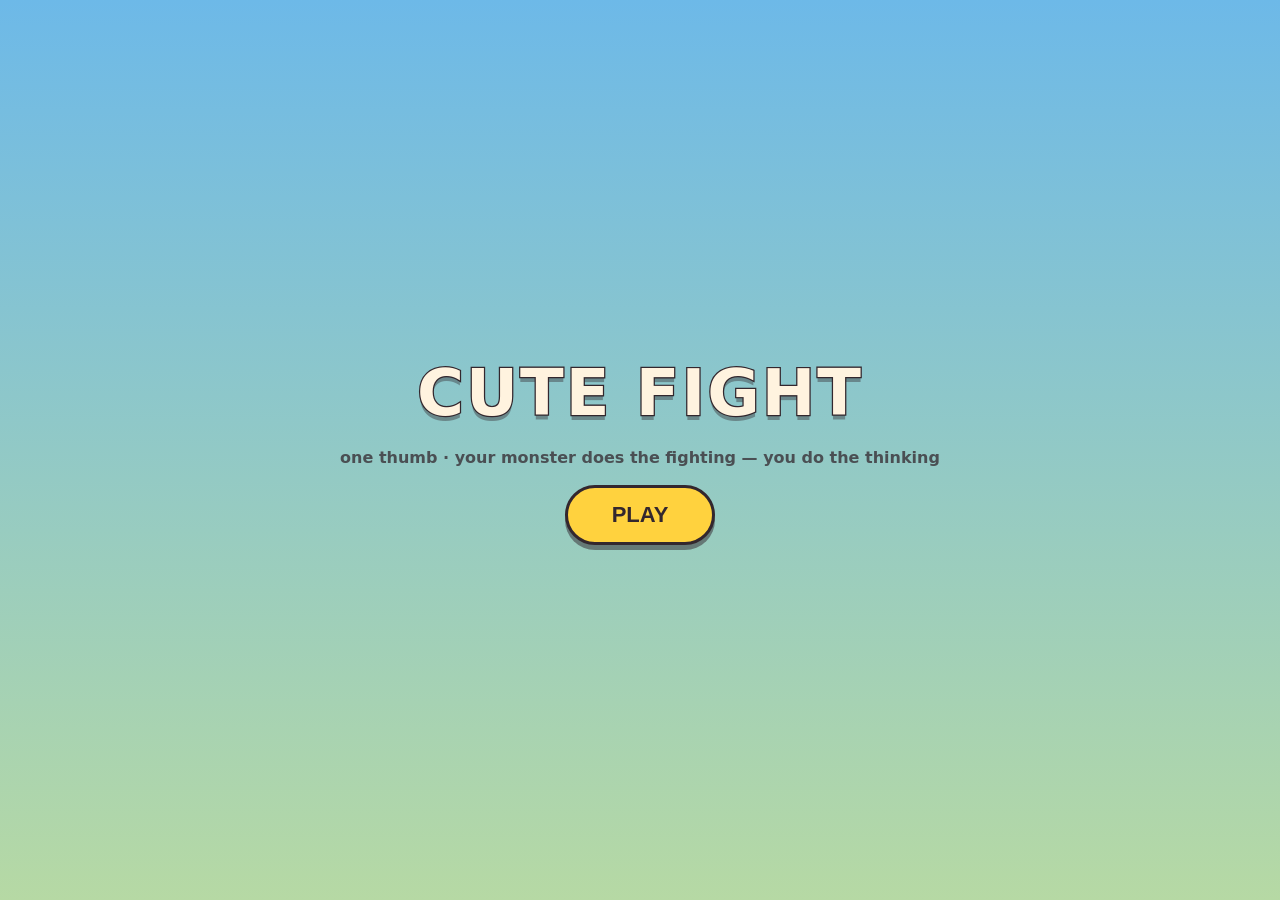
<file: index.html>
<!DOCTYPE html>
<html lang="en">
<head>
<meta charset="utf-8">
<meta name="viewport" content="width=device-width, initial-scale=1, viewport-fit=cover, user-scalable=no">
<title>Cute Fight</title>
<meta name="description" content="A cute monster-catching brawler — fight, daze, and catch wild monsters on your journey to the Summit.">
<meta name="theme-color" content="#6db9e8">
<link rel="manifest" href="manifest.json?v=20260706f">
<link rel="icon" href="assets/icons/icon.svg?v=20260706f" type="image/svg+xml">
<link rel="apple-touch-icon" href="assets/icons/icon-192.png?v=20260706f">
<meta name="apple-mobile-web-app-capable" content="yes">
<meta name="mobile-web-app-capable" content="yes">
<meta name="apple-mobile-web-app-status-bar-style" content="black-translucent">
<link rel="stylesheet" href="css/main.css?v=20260706f">
<script>
// hub-stats tracker v2
(function(){try{var A="cutefight",K="hubdev",d=localStorage.getItem(K);if(!d){d=(self.crypto&&crypto.randomUUID?crypto.randomUUID():Date.now()+"."+Math.random().toString(36).slice(2));localStorage.setItem(K,d);}var u="https://hub-stats.mathiasjob.workers.dev/hit",b=JSON.stringify({app:A,d:d});if(navigator.sendBeacon){navigator.sendBeacon(u,b);}else{fetch(u,{method:"POST",body:b,keepalive:true,mode:"no-cors"});}}catch(e){}})();
</script>
<script>
// boot watchdog: if the game hasn't rendered within 3.5s, nuke SW + caches once and reload
(function(){
  setTimeout(function(){
    if (window.__cf) return;
    if (sessionStorage.getItem('cf_rescued')) return;
    sessionStorage.setItem('cf_rescued', '1');
    Promise.all([
      'serviceWorker' in navigator ? navigator.serviceWorker.getRegistrations().then(function(rs){return Promise.all(rs.map(function(r){return r.unregister()}))}) : null,
      window.caches ? caches.keys().then(function(ks){return Promise.all(ks.map(function(k){return caches.delete(k)}))}) : null
    ]).then(function(){ location.reload(); });
  }, 3500);
})();
</script>
</head>
<body>
<canvas id="game"></canvas>

<div id="padzone"></div>
<div id="joybase"><div id="joyknob"></div></div>
<button class="actionbtn" id="abilitybtn">
  <span class="abico" id="sigico"></span>
</button>
<button class="actionbtn" id="catchbtn">
  <svg width="34" height="34" viewBox="0 0 32 32"><circle cx="16" cy="16" r="13" fill="#fff3df" stroke="#33272e" stroke-width="2.5"/><path d="M3 16 a13 13 0 0 1 26 0 z" fill="#f2b134" stroke="#33272e" stroke-width="2.5"/><circle cx="12" cy="9" r="3" fill="#fff" opacity="0.8"/></svg>
</button>
<button class="actionbtn abbtn" id="ab1btn">
  <span class="abico" id="ab1ico"></span>
  <b class="cdnum" id="ab1cd"></b>
</button>
<button class="actionbtn abbtn" id="ab2btn">
  <span class="abico" id="ab2ico"></span>
  <b class="cdnum" id="ab2cd"></b>
  <span class="ablock" id="ab2lock">🔒</span>
</button>

<div id="teamstrip"></div>

<div id="hud">
  <div id="hearts"></div>
  <div id="stats">
    <span id="lvltag">Lv 1</span>
    <span id="xpbar"><i id="xpfill"></i></span>
    <span><i class="ic ic-orb"></i> <span id="orbcount">5</span></span>
    <span><i class="ic ic-dex"></i> <span id="caughtcount">0</span></span>
    <button id="mapbtn">🗺️</button>
    <button id="mutebtn">♪</button>
  </div>
</div>
<div id="toast"></div>
<div id="hint"></div>

<div id="title">
  <h1>CUTE FIGHT</h1>
  <p>one thumb · your monster does the fighting — you do the thinking</p>
  <button id="startbtn">PLAY</button>
</div>

<div id="rotate"><span>📱</span>Hold your phone upright to play!</div>

<div class="overlay" id="starter">
  <div class="panel">
    <h2>The storm over the Summit hasn't stopped for a year.<br>The fields are drowning. Someone small and brave must climb.</h2>
    <p>Choose your partner:</p>
    <div id="startercards"></div>
  </div>
</div>

<div class="overlay" id="ending">
  <div class="panel">
    <h2 id="endtitle"></h2>
    <p id="endtext"></p>
    <button id="endclose" class="bigbtn">Keep wandering</button>
  </div>
</div>

<div class="overlay" id="warden">
  <div class="panel">
    <button id="qclose" class="closex">×</button>
    <h2 id="qtitle"></h2>
    <p id="qtext"></p>
    <button id="qbtn" class="bigbtn"></button>
  </div>
</div>

<div class="overlay" id="sanctuary">
  <div class="panel panel-tall">
    <button id="sanclose" class="closex">×</button>
    <h2>🏛 The Sanctuary</h2>
    <div id="dexgrid"></div>
    <p id="dexmsg" class="dexline"></p>
    <p class="dim">Elements: 🔥→🌿→💧→🔥 and ⚡→❄️→🌬️→⚡ (each beats the next)</p>
    <button id="charmbtn" class="bigbtn" style="display:none">Claim the Aurora Charm 🌟</button>
    <h3 class="sanhead">Your team</h3>
    <div id="teamrow" class="slotrow"></div>
    <h3 class="sanhead">Resting here</h3>
    <div id="reserverow" class="slotrow"></div>
    <p id="sanhint" class="dim"></p>
  </div>
</div>

<div class="overlay" id="mapview">
  <button id="mapclose" class="closex mapx">×</button>
  <canvas id="mapcanvas"></canvas>
</div>

<script type="module" src="js/main.js?v=20260706f"></script>
</body>
</html>
</file>
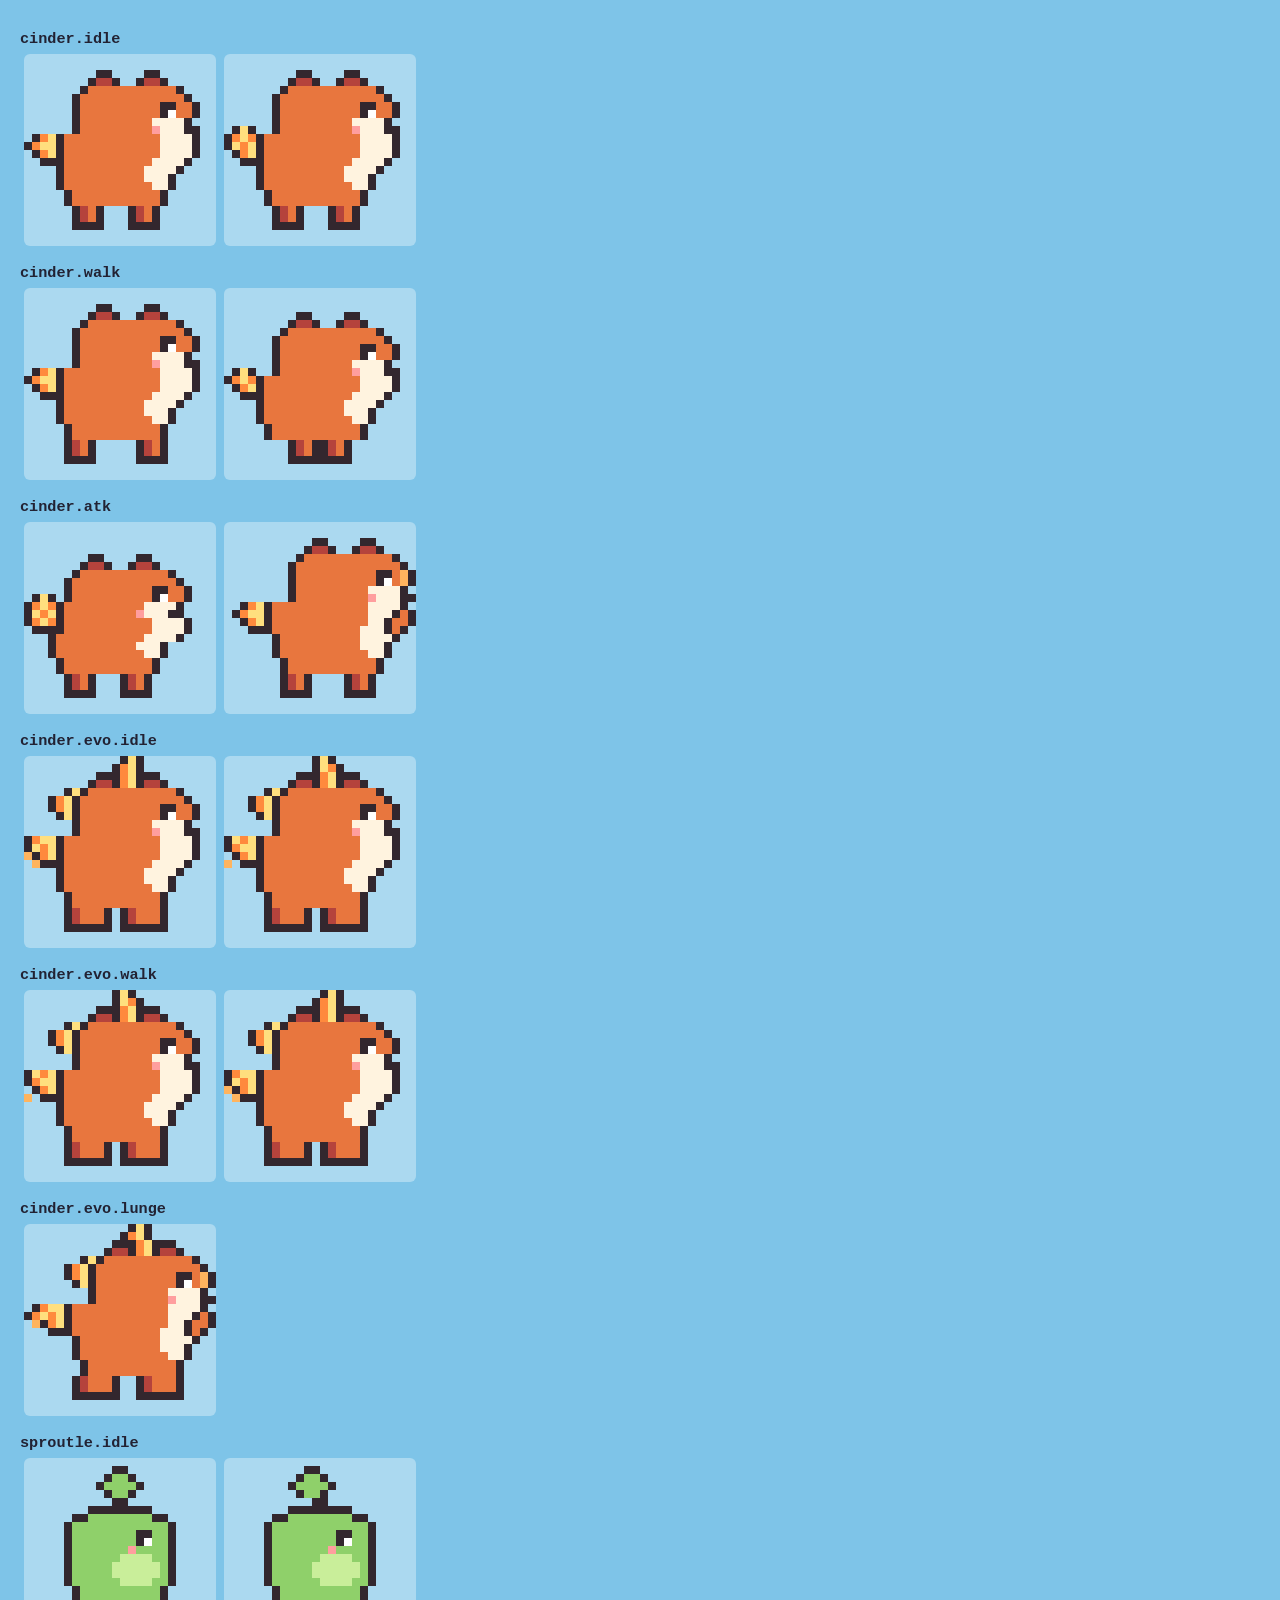
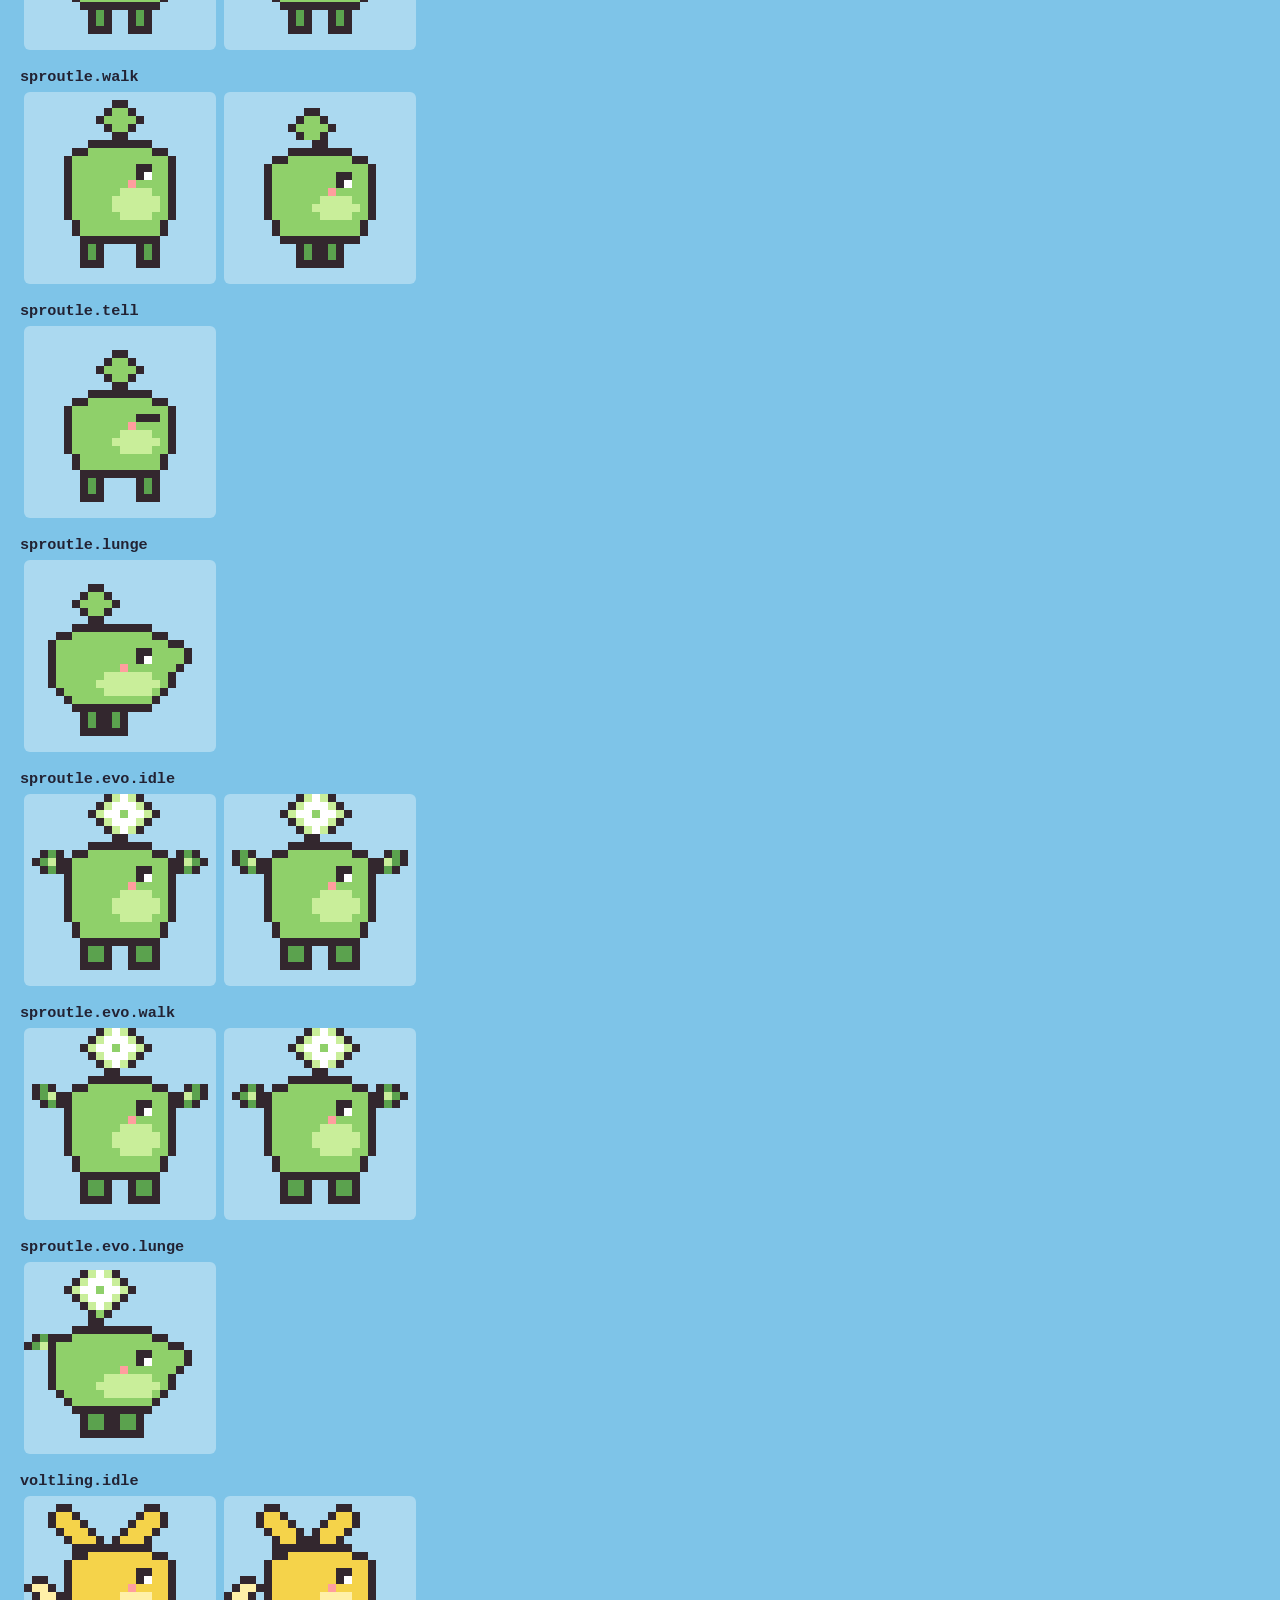
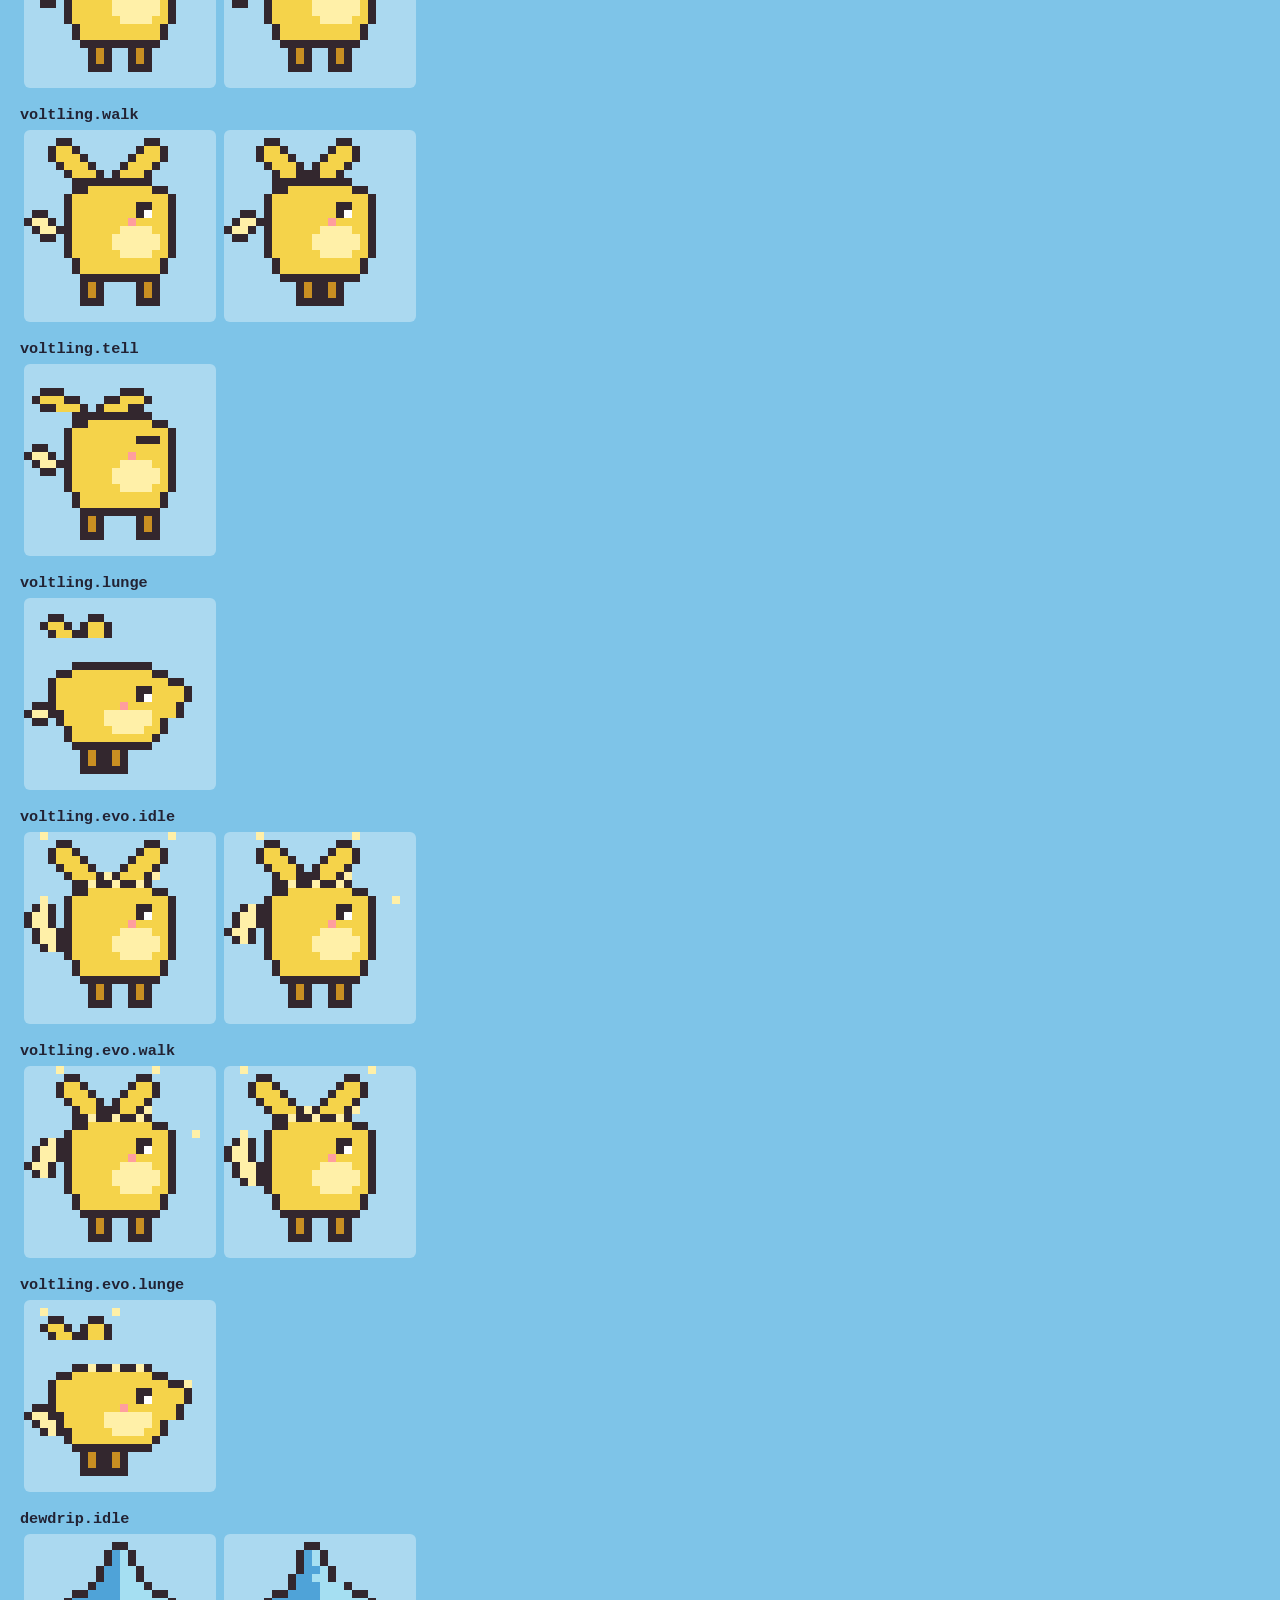
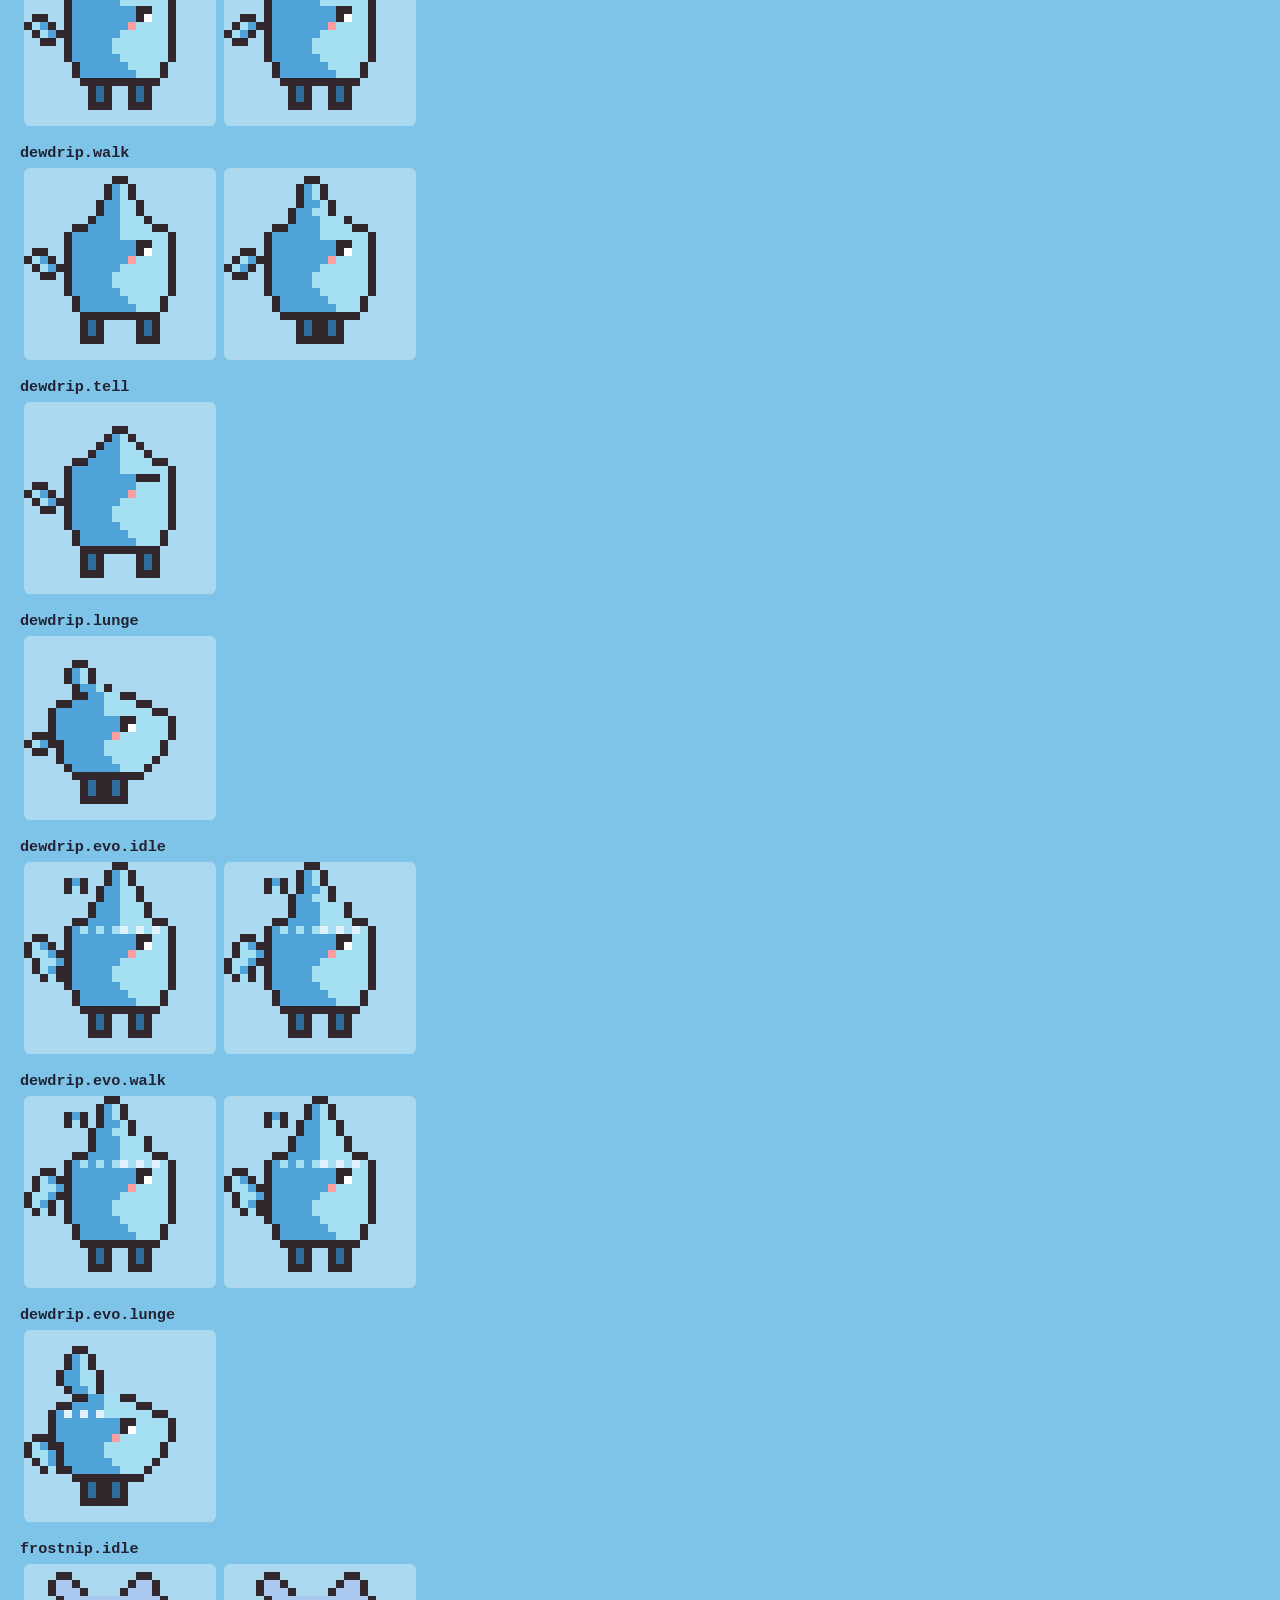
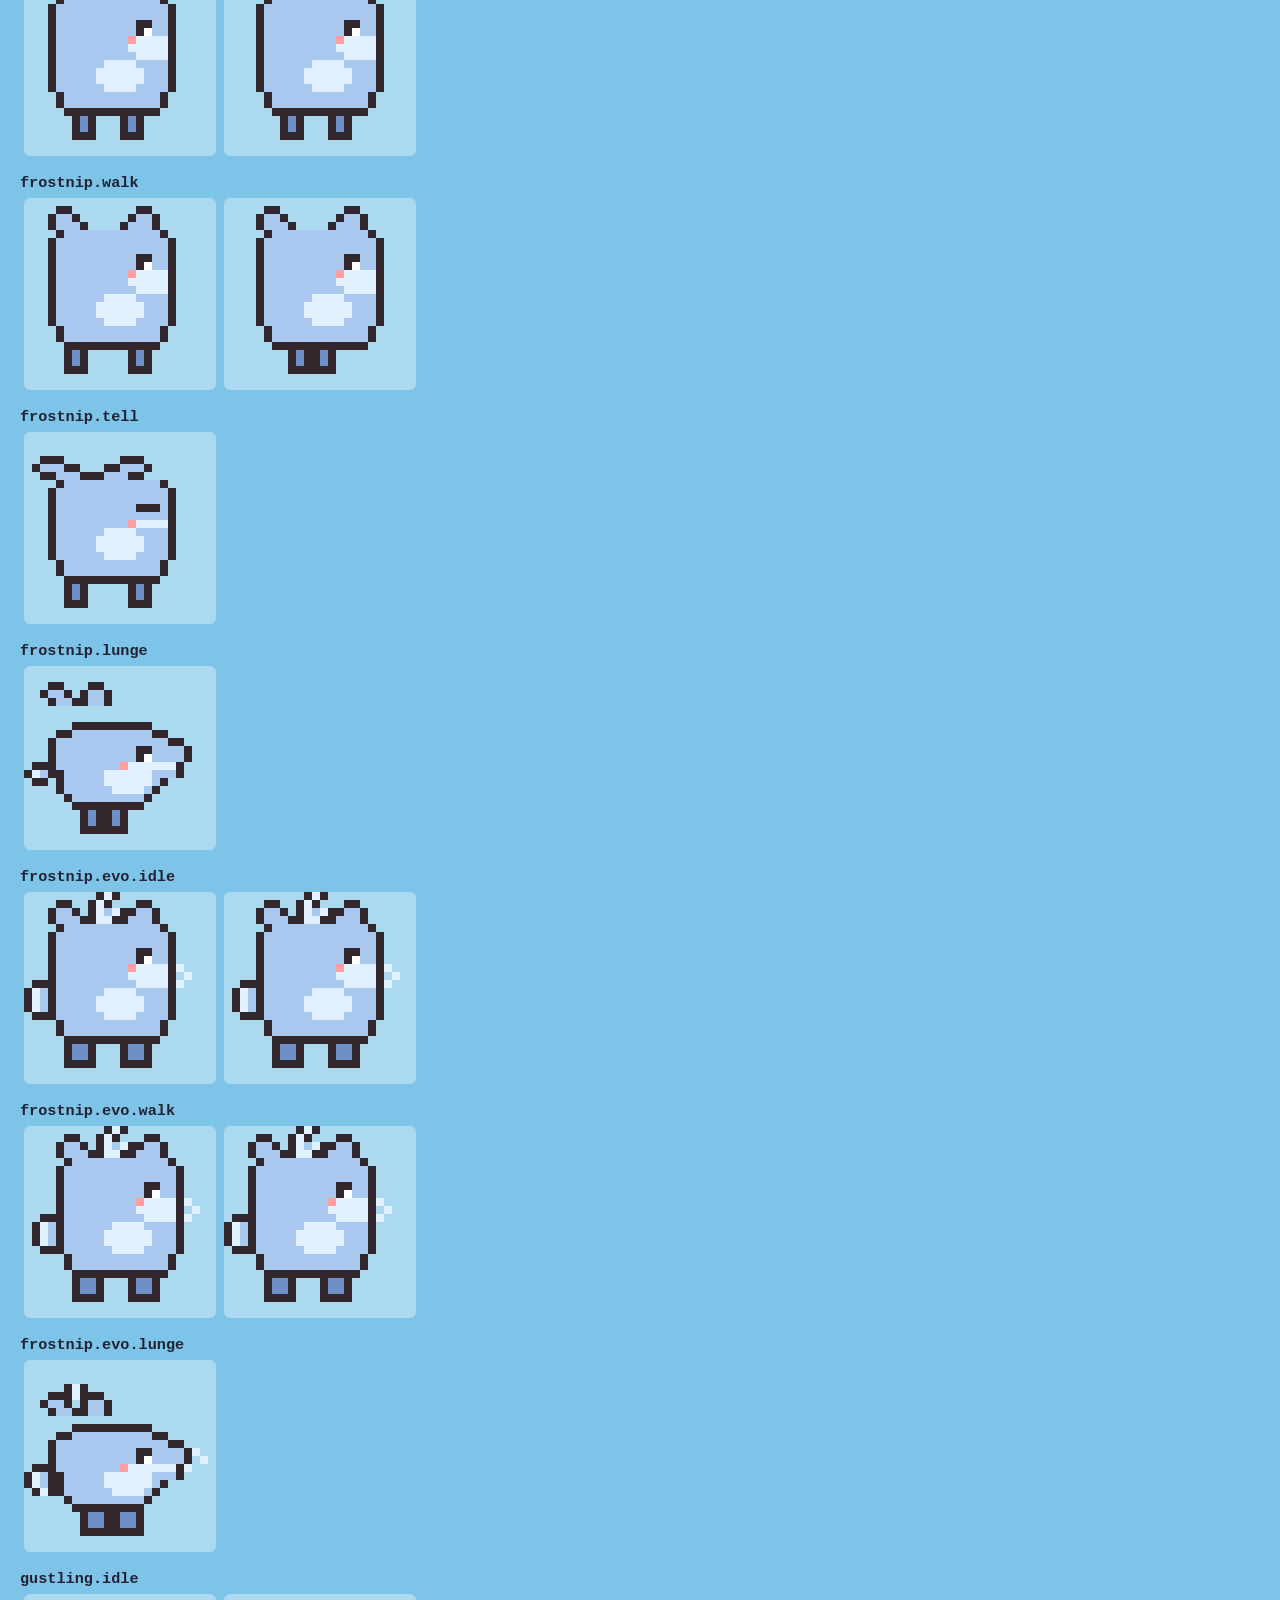
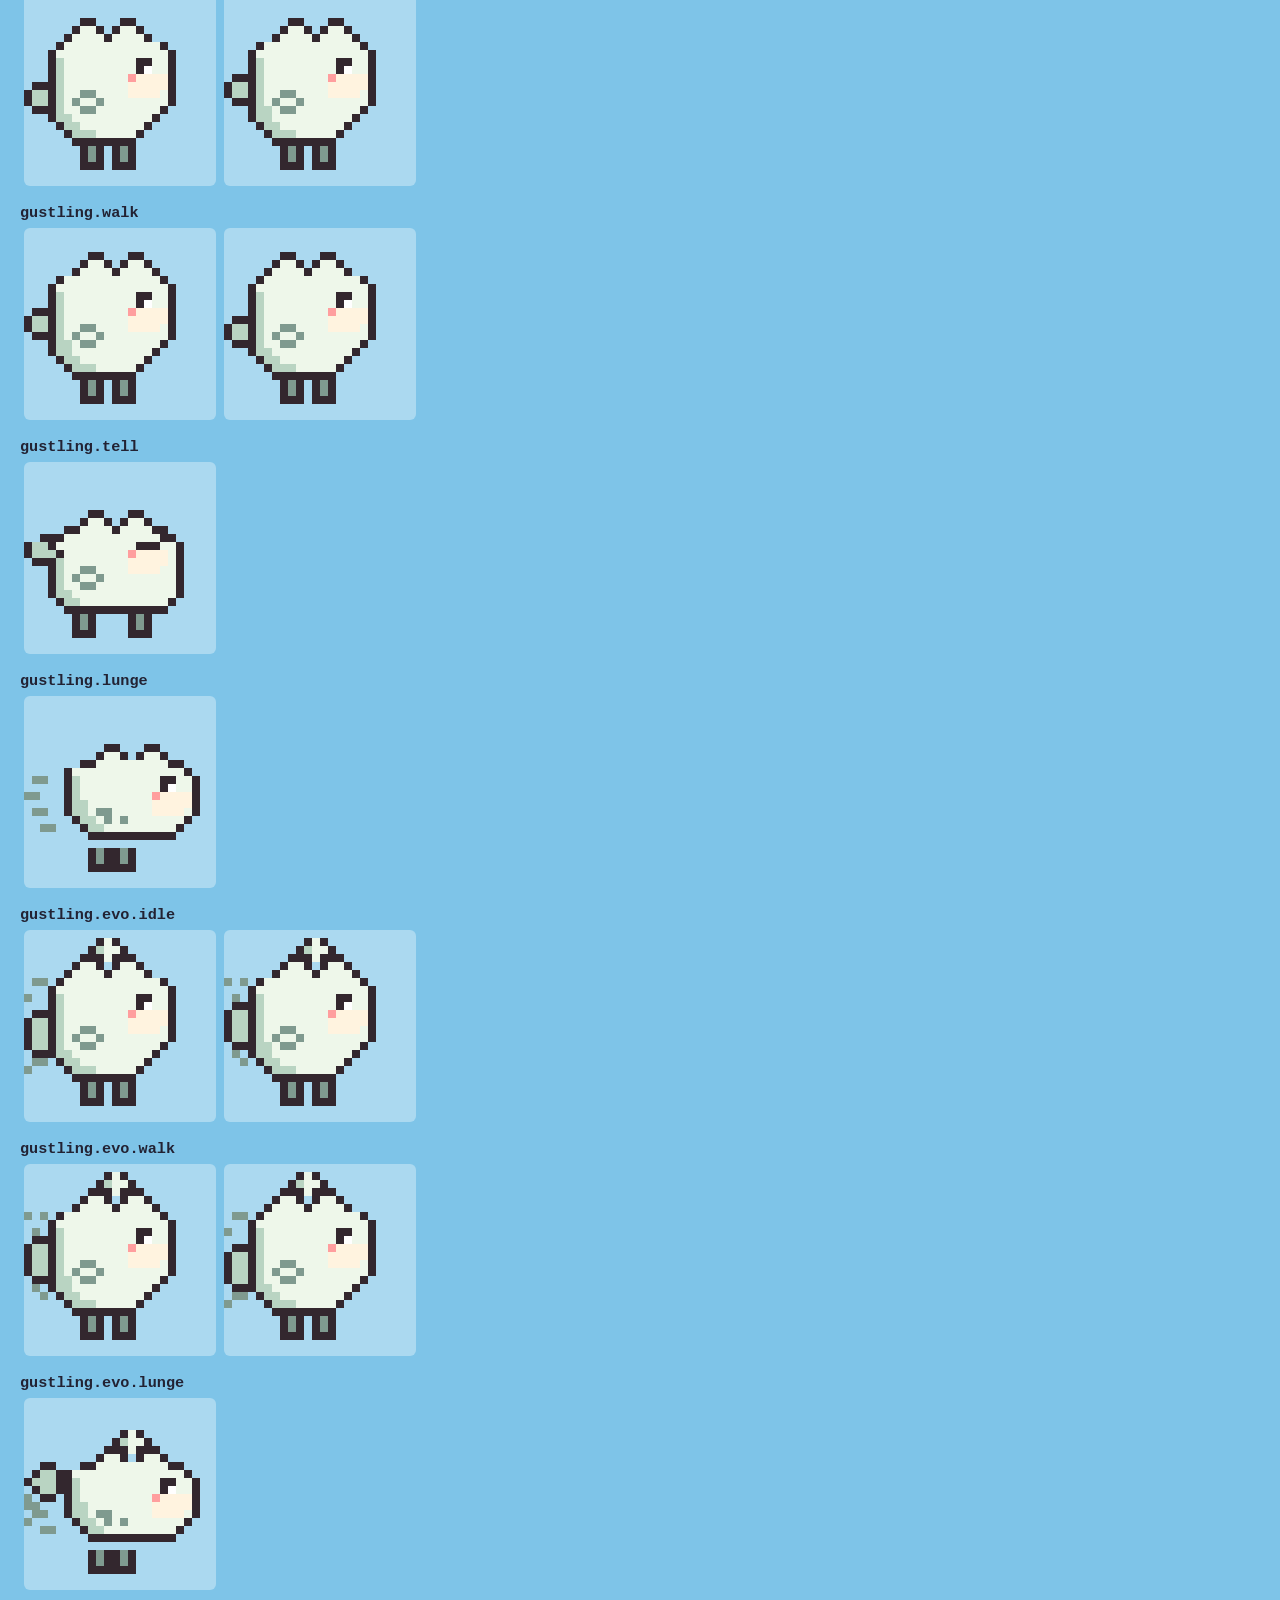
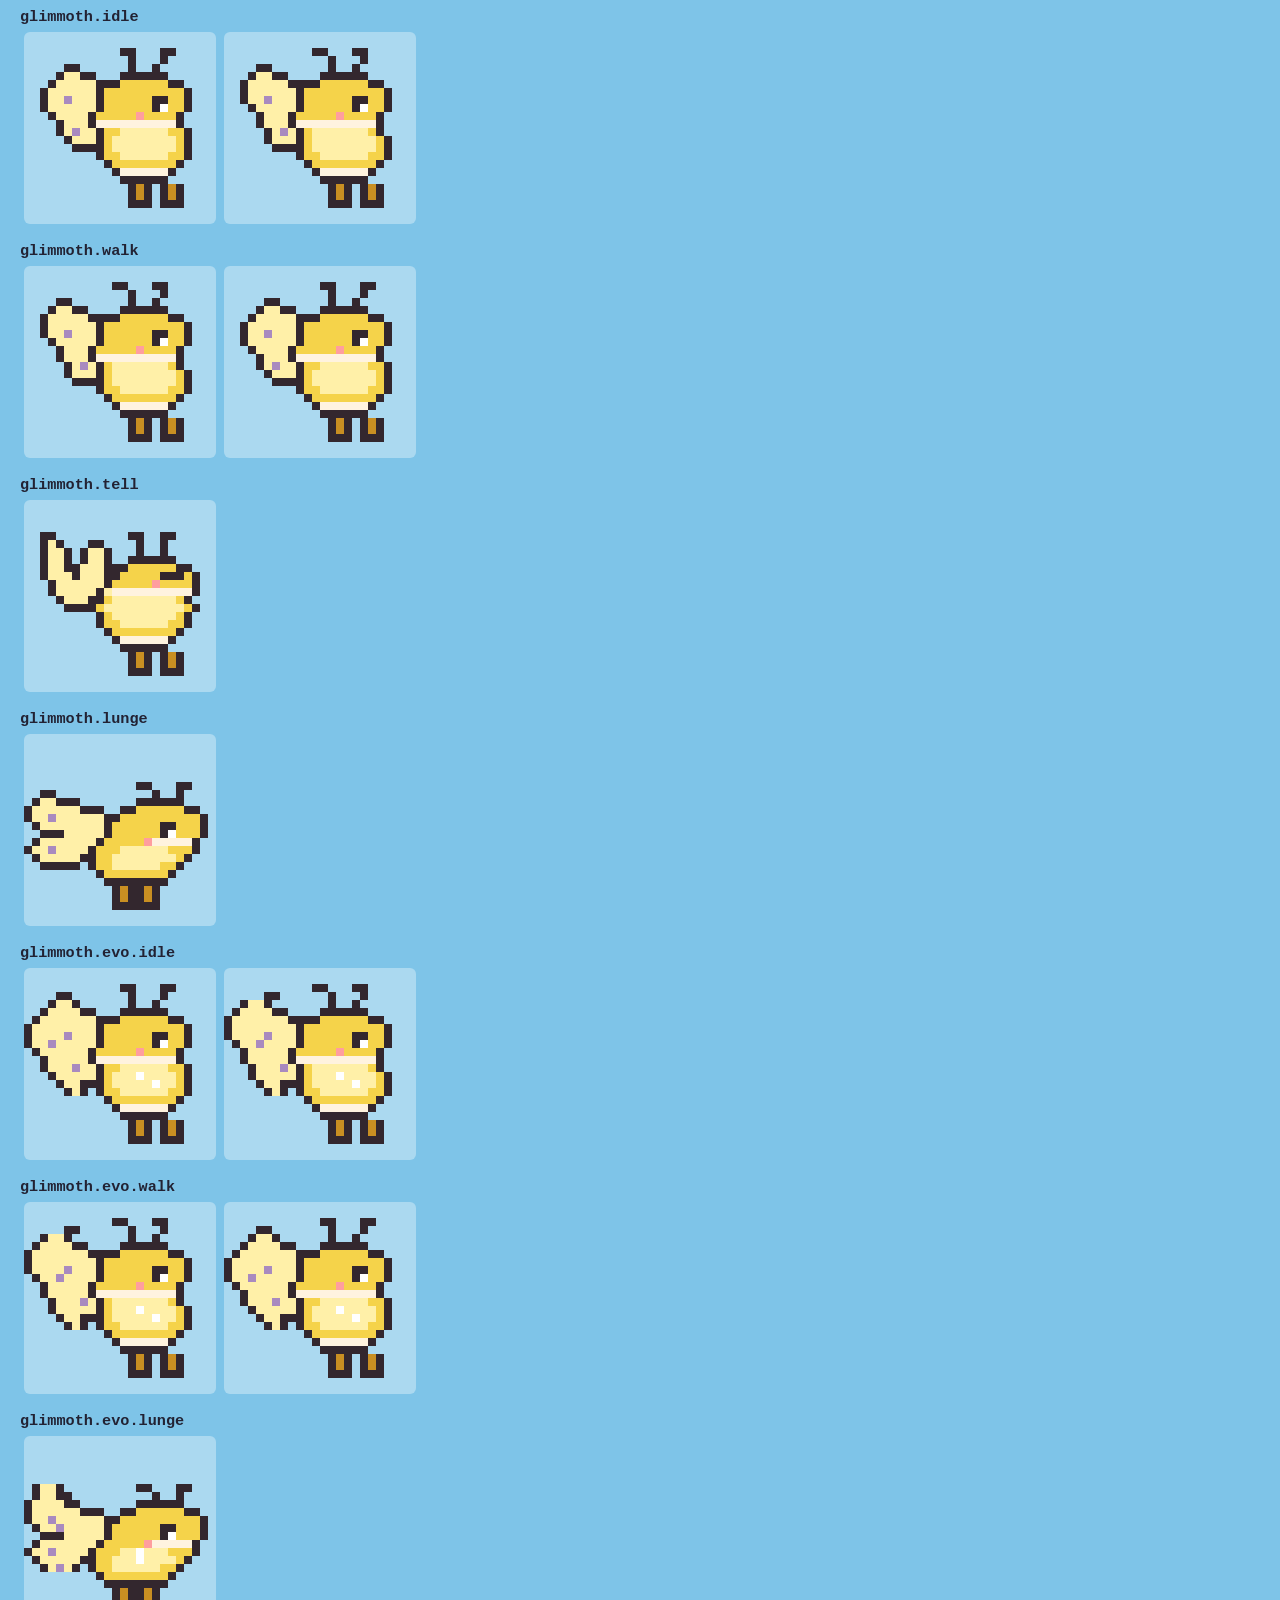
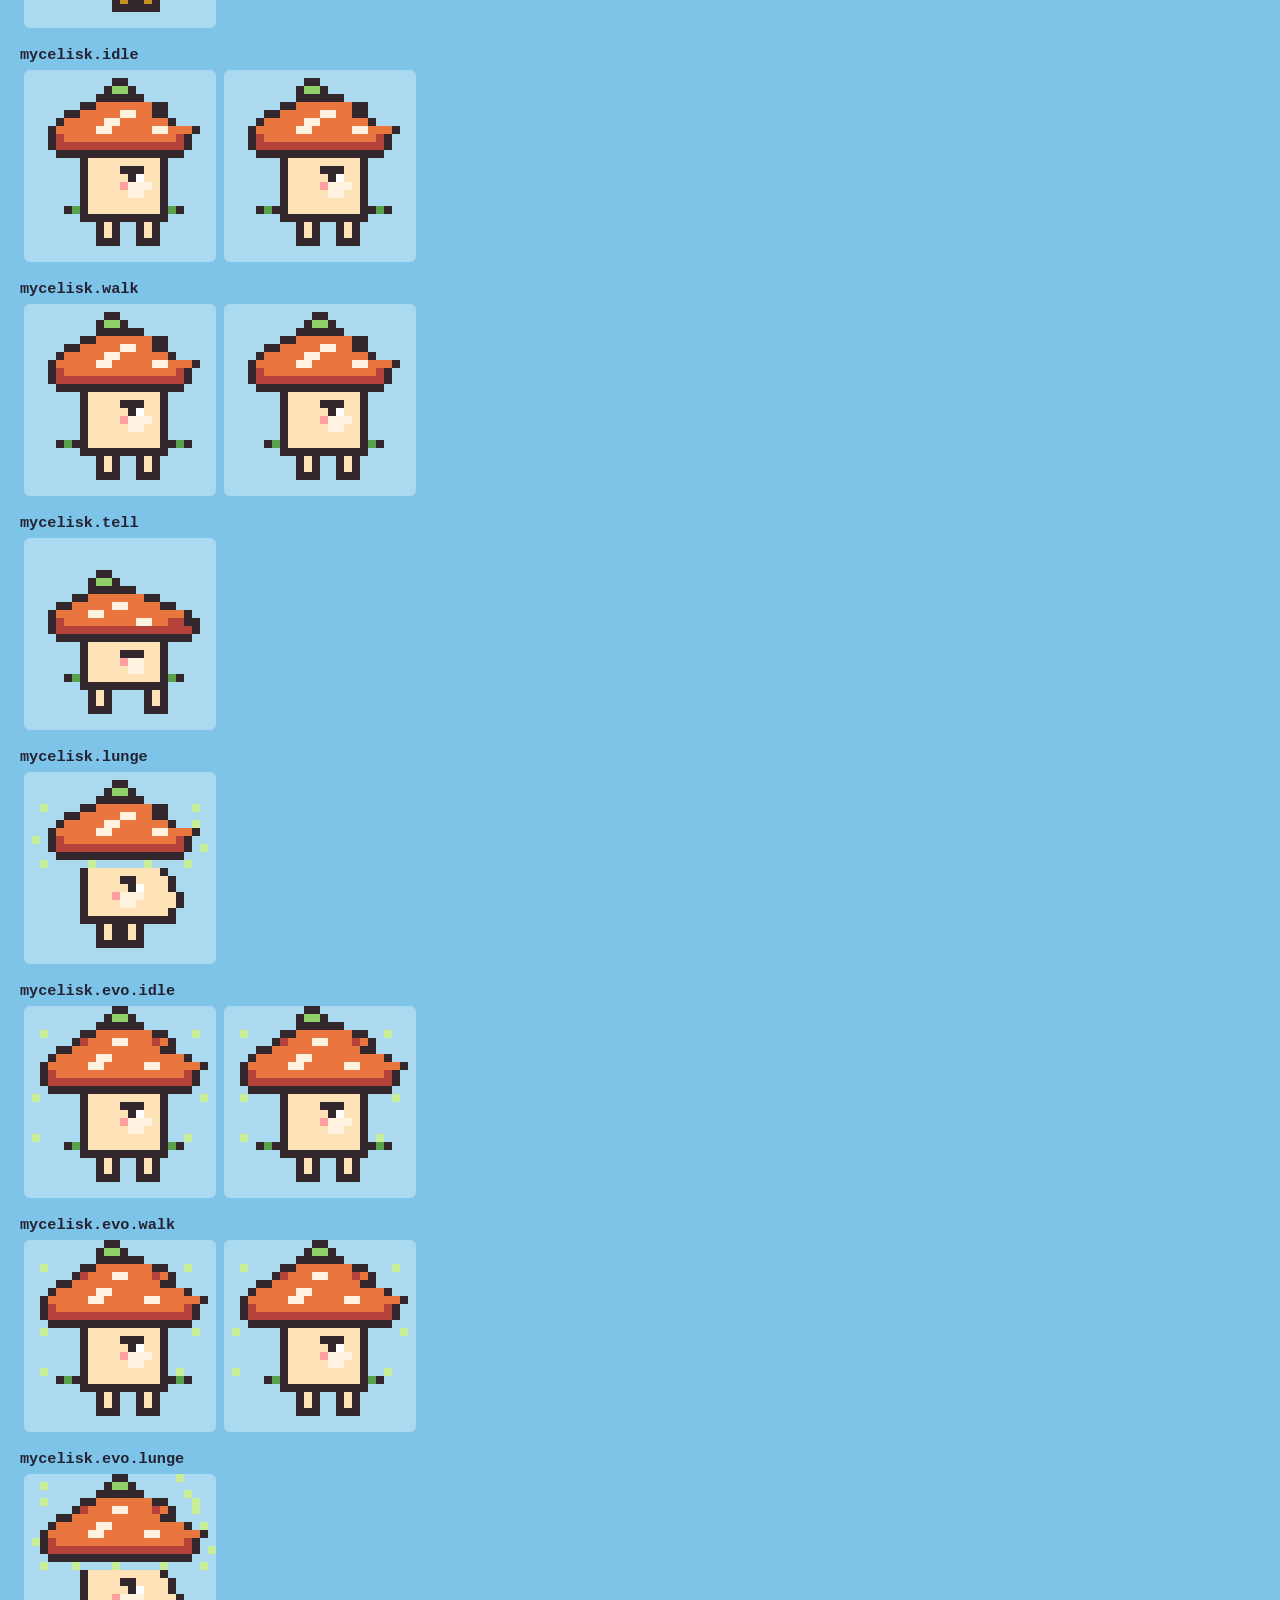
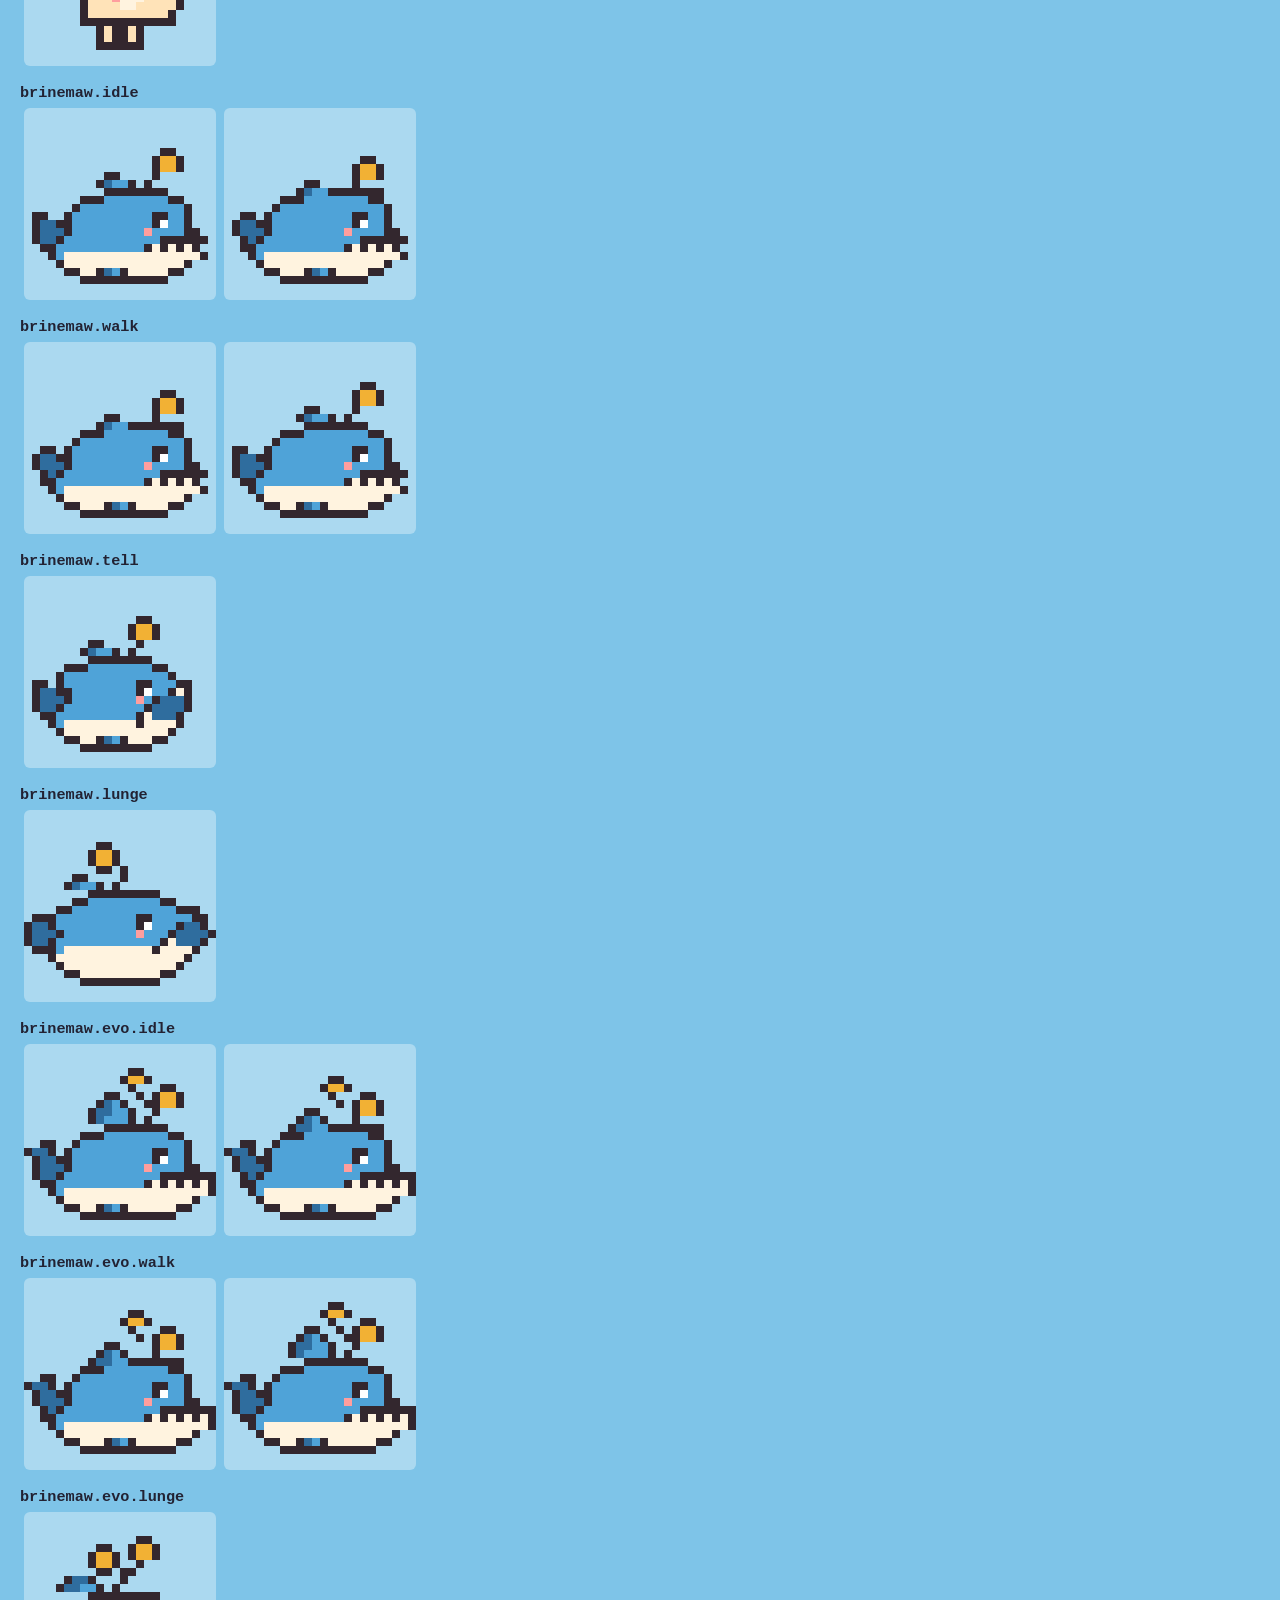
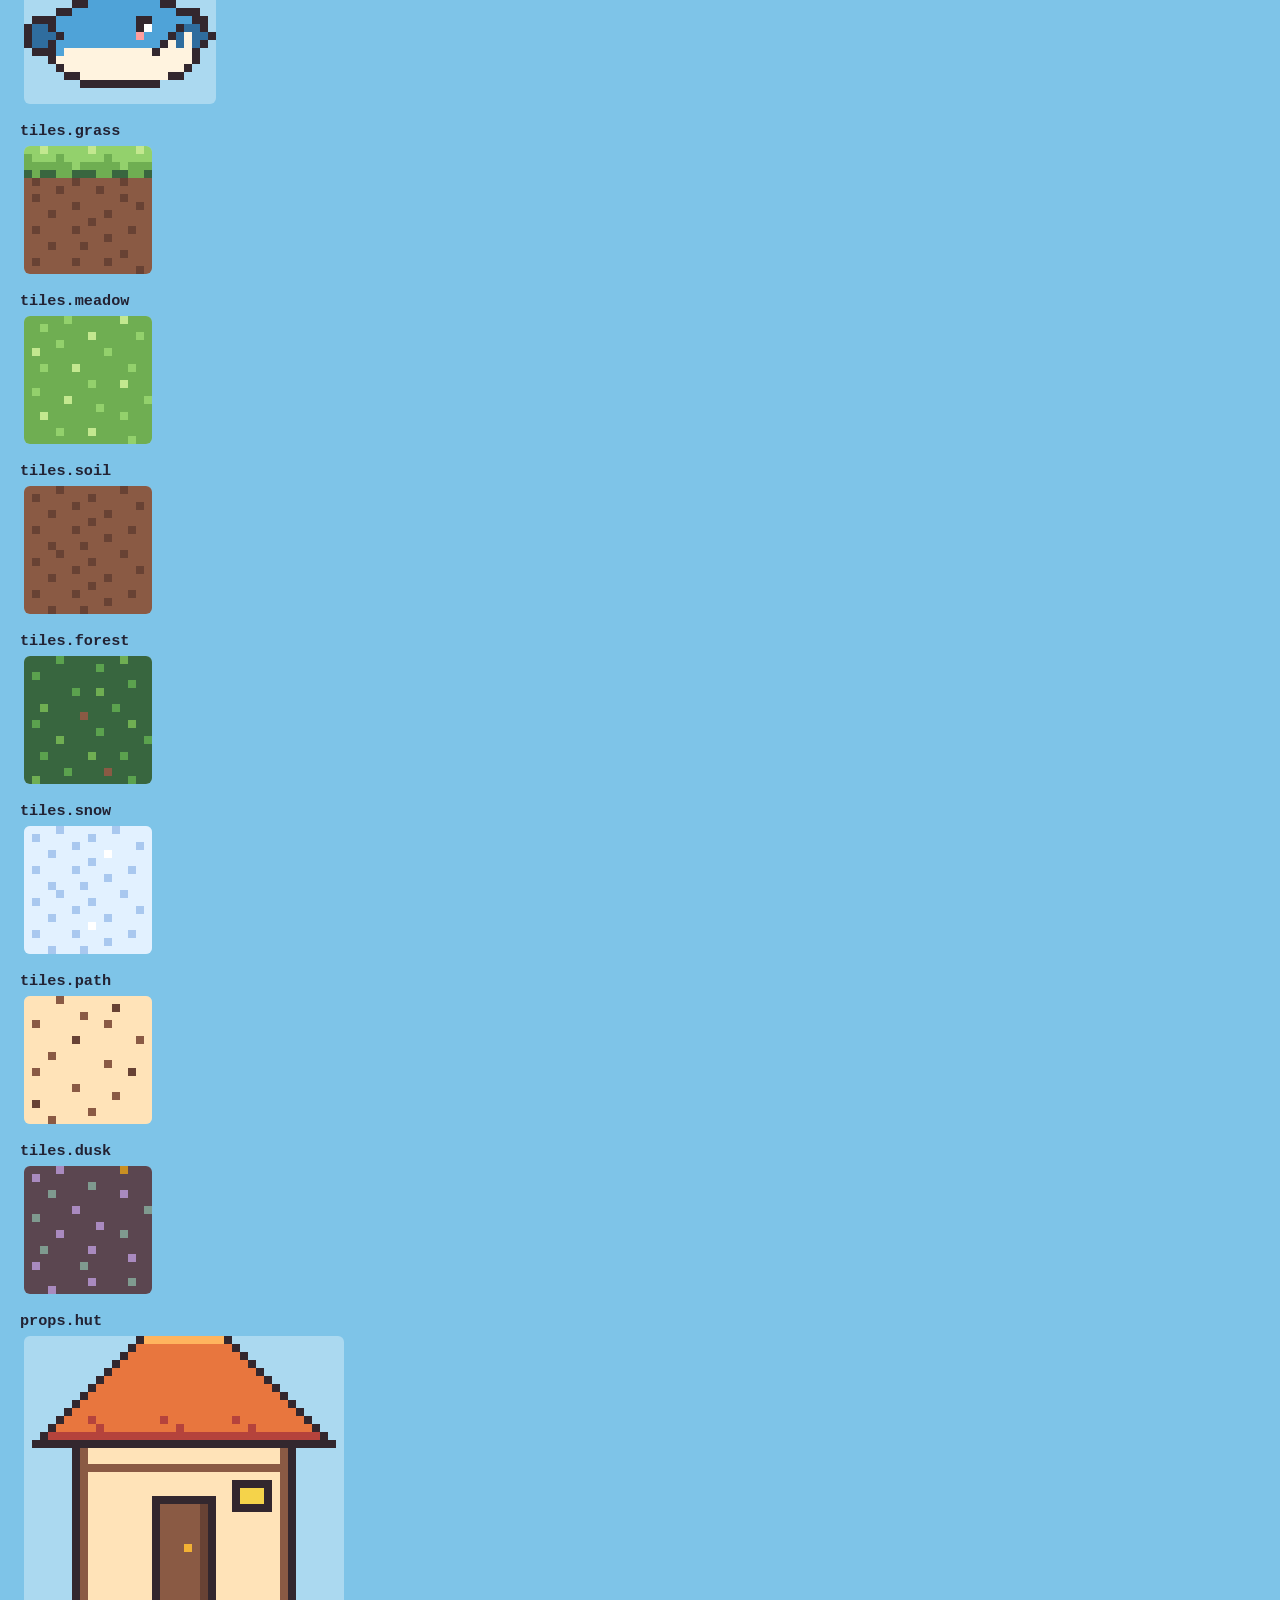
<file: tools/sprites.html>
<!DOCTYPE html>
<html>
<head>
<meta charset="utf-8">
<title>Cute Fight — sprite sheet check</title>
<style>
  body { background: #7ec4e8; font-family: monospace; padding: 12px; }
  canvas { image-rendering: pixelated; background: rgba(255,255,255,0.35); margin: 4px; border-radius: 6px; }
  h3 { margin: 10px 0 2px; color: #223; }
</style>
</head>
<body>
<div id="out"></div>
<script type="module">
  import { buildSprites } from '../js/data/sprites.js';
  const S = buildSprites();
  const out = document.getElementById('out');
  const SCALE = 8;
  function show(title, frames) {
    const h = document.createElement('h3'); h.textContent = title; out.appendChild(h);
    for (const f of frames) {
      const img = f.img || f;
      const c = document.createElement('canvas');
      c.width = img.width * SCALE; c.height = img.height * SCALE;
      const x = c.getContext('2d');
      x.imageSmoothingEnabled = false;
      x.drawImage(img, 0, 0, c.width, c.height);
      out.appendChild(c);
    }
  }
  for (const [mon, anims] of Object.entries(S)) {
    if (mon === 'tiles' || mon === 'props' || mon === 'icons') {
      for (const [name, img] of Object.entries(anims)) show(`${mon}.${name}`, [img]);
      continue;
    }
    if (mon === 'orb') { show('orb', [S.orb]); continue; }
    for (const [anim, frames] of Object.entries(anims)) {
      if (anim === 'evo') {
        for (const [ea, ef] of Object.entries(frames)) show(`${mon}.evo.${ea}`, ef);
        continue;
      }
      show(`${mon}.${anim}`, frames);
    }
  }
  document.title = 'sprites OK';
</script>
</body>
</html>
</file>
<file: css/main.css>
:root {
  --ink: #33272e;
  --cream: #fff3df;
  --gold: #ffd23e;
}
* { margin: 0; padding: 0; box-sizing: border-box; -webkit-tap-highlight-color: transparent; }
html, body {
  height: 100svh;
  overflow: hidden;
  background: #6db9e8;
  font-family: 'Segoe UI', system-ui, sans-serif;
  touch-action: none;
  overscroll-behavior: none;
  user-select: none;
  -webkit-user-select: none;
}
canvas#game {
  position: fixed;
  inset: 0;
  image-rendering: pixelated;
}

/* ---------- touch zones & buttons ---------- */
#padzone {
  position: fixed;
  inset: 0;
  height: 100svh;
  z-index: 5;
}
.actionbtn {
  position: fixed;
  z-index: 6;
  border: 3px solid var(--ink);
  border-radius: 50%;
  background: rgba(255, 243, 223, 0.88);
  color: var(--ink);
  font-weight: 800;
  display: flex;
  align-items: center;
  justify-content: center;
  flex-direction: column;
  box-shadow: 0 4px 0 rgba(51, 39, 46, 0.45);
  touch-action: none;
}
.actionbtn:active, .actionbtn.pressed { transform: translateY(3px); box-shadow: 0 1px 0 rgba(51,39,46,0.45); }
#abilitybtn {
  right: max(116px, calc(env(safe-area-inset-right) + 98px));
  bottom: max(22px, env(safe-area-inset-bottom));
  width: 72px; height: 72px;
  opacity: 0.45;
  filter: grayscale(0.9);
  transition: opacity 0.2s, filter 0.2s;
}
#abilitybtn.ready {
  opacity: 1;
  filter: none;
  animation: pulse 0.9s infinite alternate;
}
#lvltag { color: var(--gold); }
#xpbar {
  display: inline-block;
  width: 52px; height: 8px;
  background: rgba(255, 243, 223, 0.25);
  border-radius: 4px;
  overflow: hidden;
}
#xpfill {
  display: block;
  height: 100%;
  width: 0%;
  background: var(--gold);
  border-radius: 4px;
  transition: width 0.3s;
}
#catchbtn {
  right: max(20px, env(safe-area-inset-right));
  bottom: max(20px, env(safe-area-inset-bottom));
  width: 84px; height: 84px;
  font-size: 26px;
  background: linear-gradient(#ffe08a, #f2b134);
  opacity: 0;
  pointer-events: none;
  transition: opacity 0.18s, transform 0.18s;
  transform: scale(0.6);
}
#catchbtn.show {
  opacity: 1;
  pointer-events: auto;
  transform: scale(1);
  animation: pulse 0.9s infinite alternate;
}
@keyframes pulse { from { box-shadow: 0 4px 0 rgba(51,39,46,0.45), 0 0 0 0 rgba(255,210,62,0.7); } to { box-shadow: 0 4px 0 rgba(51,39,46,0.45), 0 0 0 14px rgba(255,210,62,0); } }

/* cooldown ability buttons — stacked above the catch/signature cluster */
.abbtn { width: 58px; height: 58px; position: fixed; }
#ab1btn {
  right: max(20px, env(safe-area-inset-right));
  bottom: max(118px, calc(env(safe-area-inset-bottom) + 98px));
}
#ab2btn {
  right: max(116px, calc(env(safe-area-inset-right) + 98px));
  bottom: max(108px, calc(env(safe-area-inset-bottom) + 88px));
}
.abbtn.cooling { opacity: 0.4; filter: grayscale(0.8); }
.abbtn.locked { opacity: 0.35; filter: grayscale(1); }
.abbtn .cdnum {
  position: absolute;
  inset: 0;
  display: flex;
  align-items: center;
  justify-content: center;
  font-size: 20px;
  font-weight: 900;
  color: var(--cream);
  text-shadow: 0 2px 0 rgba(51, 39, 46, 0.8);
  pointer-events: none;
}
.abbtn .ablock {
  position: absolute;
  right: -4px; top: -4px;
  font-size: 16px;
  pointer-events: none;
}
.abico { display: flex; align-items: center; justify-content: center; pointer-events: none; }
.abico canvas { image-rendering: pixelated; display: block; }

/* ---------- HUD ---------- */
#hud {
  position: fixed;
  top: max(10px, env(safe-area-inset-top));
  left: max(12px, env(safe-area-inset-left));
  right: max(12px, env(safe-area-inset-right));
  display: flex;
  justify-content: space-between;
  align-items: flex-start;
  z-index: 7;
  pointer-events: none;
  font-weight: 800;
}
#hearts { font-size: 22px; letter-spacing: 3px; }
#hearts .hp { color: #ff5a6a; text-shadow: 0 2px 0 rgba(51,39,46,0.4); }
#hearts .hp.empty { color: rgba(51, 39, 46, 0.35); }
.ic { display: inline-block; width: 13px; height: 13px; border-radius: 50%; vertical-align: -1px; }
.ic-orb { background: linear-gradient(#ffe08a, #f2b134); border: 2px solid #33272e; }
.ic-dex { background: #8fd06a; border: 2px solid #33272e; border-radius: 3px; }
#stats {
  display: flex;
  gap: 10px;
  align-items: center;
  background: rgba(51, 39, 46, 0.55);
  color: var(--cream);
  border-radius: 20px;
  padding: 5px 12px;
  font-size: 15px;
}
#mutebtn { pointer-events: auto; background: none; border: none; font-size: 17px; cursor: pointer; }
#mapbtn { pointer-events: auto; background: none; border: none; font-size: 17px; cursor: pointer; }
#toast {
  position: fixed;
  top: 16%;
  left: 50%;
  transform: translateX(-50%) translateY(-8px);
  background: rgba(51, 39, 46, 0.85);
  color: var(--cream);
  padding: 9px 20px;
  border-radius: 22px;
  font-size: 16px;
  font-weight: 700;
  opacity: 0;
  transition: opacity 0.25s, transform 0.25s;
  z-index: 8;
  pointer-events: none;
  white-space: nowrap;
}
#toast.show { opacity: 1; transform: translateX(-50%) translateY(0); }

/* learn-by-doing coach hint — persistent pill until the move is performed */
#hint {
  position: fixed;
  bottom: 118px;
  left: 50%;
  transform: translateX(-50%);
  background: rgba(255, 243, 223, 0.95);
  border: 3px solid var(--ink);
  color: var(--ink);
  padding: 10px 22px;
  border-radius: 24px;
  font-size: 17px;
  font-weight: 800;
  z-index: 8;
  pointer-events: none;
  display: none;
  animation: hintbob 1s ease-in-out infinite alternate;
  box-shadow: 0 4px 0 rgba(51, 39, 46, 0.35);
  white-space: nowrap;
}
#hint.show { display: block; }
@keyframes hintbob { from { transform: translateX(-50%) translateY(0); } to { transform: translateX(-50%) translateY(-6px); } }

/* visible floating joystick */
#joybase {
  position: fixed;
  left: 0; top: 0;
  width: 108px; height: 108px;
  border-radius: 50%;
  border: 3px solid rgba(51, 39, 46, 0.5);
  background: rgba(255, 243, 223, 0.25);
  z-index: 4;
  pointer-events: none;
  display: none;
  transform: translate(-50%, -50%);
  will-change: transform;
}
#joybase.show { display: block; }
#joyknob {
  position: absolute;
  left: 50%; top: 50%;
  width: 52px; height: 52px;
  border-radius: 50%;
  background: rgba(255, 243, 223, 0.9);
  border: 3px solid var(--ink);
  transform: translate(-50%, -50%);
  box-shadow: 0 3px 0 rgba(51, 39, 46, 0.4);
}

/* ---------- title ---------- */
#title {
  position: fixed;
  inset: 0;
  z-index: 20;
  display: flex;
  flex-direction: column;
  align-items: center;
  justify-content: center;
  gap: 18px;
  background: linear-gradient(#6db9e8, #b6d9a4);
  transition: opacity 0.4s;
}
#title.hidden { opacity: 0; pointer-events: none; }
#title h1 {
  font-size: clamp(38px, 9vw, 64px);
  color: var(--cream);
  -webkit-text-stroke: 2.5px var(--ink);
  paint-order: stroke fill;
  text-shadow: 0 5px 0 rgba(51, 39, 46, 0.4);
  letter-spacing: 2px;
}
#title p { color: var(--ink); font-weight: 700; opacity: 0.75; }
#startbtn {
  font-size: 22px;
  font-weight: 800;
  padding: 14px 44px;
  border-radius: 30px;
  border: 3px solid var(--ink);
  background: var(--gold);
  color: var(--ink);
  box-shadow: 0 5px 0 rgba(51, 39, 46, 0.5);
  cursor: pointer;
}
#startbtn:active { transform: translateY(4px); box-shadow: 0 1px 0 rgba(51,39,46,0.5); }

/* ---------- team strip ---------- */
#teamstrip {
  position: fixed;
  left: max(10px, env(safe-area-inset-left));
  top: 86px;
  display: flex;
  flex-direction: column;
  gap: 8px;
  z-index: 7;
}
.mate {
  width: 56px;
  background: rgba(255, 243, 223, 0.85);
  border: 3px solid rgba(51, 39, 46, 0.5);
  border-radius: 12px;
  padding: 3px 3px 4px;
  text-align: center;
  transition: transform 0.15s, border-color 0.15s;
  touch-action: none;
}
.mate.on { border-color: var(--gold); transform: scale(1.08); background: rgba(255, 249, 235, 0.95); }
.mate.out { filter: grayscale(1); opacity: 0.55; }
.mate canvas { image-rendering: pixelated; display: block; margin: 0 auto; }
.mate b { display: block; height: 5px; background: rgba(51, 39, 46, 0.3); border-radius: 3px; overflow: hidden; margin-top: 2px; }
.mate b i { display: block; height: 100%; background: #ff5a6a; border-radius: 3px; }
.mate u { display: block; text-decoration: none; font-size: 10px; font-weight: 800; color: var(--ink); }

/* ---------- overlays (starter pick / ending) ---------- */
.overlay {
  position: fixed;
  inset: 0;
  z-index: 25;
  display: none;
  align-items: center;
  justify-content: center;
  background: rgba(30, 22, 40, 0.72);
  padding: 20px;
}
.overlay.show { display: flex; }
.panel {
  background: var(--cream);
  border: 4px solid var(--ink);
  border-radius: 20px;
  box-shadow: 0 8px 0 rgba(51, 39, 46, 0.5);
  padding: 22px 20px;
  max-width: 460px;
  text-align: center;
  color: var(--ink);
}
.panel h2 { font-size: 17px; line-height: 1.45; margin-bottom: 10px; }
.panel p { font-size: 15px; line-height: 1.5; margin-bottom: 14px; }
#startercards { display: flex; gap: 10px; justify-content: center; }
.startercard {
  flex: 1;
  display: flex;
  flex-direction: column;
  align-items: center;
  gap: 3px;
  background: #fff;
  border: 3px solid var(--ink);
  border-radius: 14px;
  padding: 10px 6px;
  cursor: pointer;
  box-shadow: 0 4px 0 rgba(51, 39, 46, 0.4);
  font-family: inherit;
}
.startercard:active { transform: translateY(3px); box-shadow: 0 1px 0 rgba(51,39,46,0.4); }
.startercard canvas { image-rendering: pixelated; }
.startercard strong { font-size: 14px; }
.startercard em { font-size: 11px; color: #b5433c; font-style: normal; font-weight: 700; }
.startercard span { font-size: 10.5px; opacity: 0.75; line-height: 1.3; }
.bigbtn {
  font-size: 17px;
  font-weight: 800;
  padding: 11px 30px;
  border-radius: 24px;
  border: 3px solid var(--ink);
  background: var(--gold);
  color: var(--ink);
  box-shadow: 0 4px 0 rgba(51, 39, 46, 0.5);
  cursor: pointer;
  font-family: inherit;
}
.bigbtn:active { transform: translateY(3px); box-shadow: 0 1px 0 rgba(51,39,46,0.5); }

/* ---------- village overlays: warden / sanctuary / map ---------- */
.panel { position: relative; }
.panel-tall { max-height: 88svh; overflow-y: auto; min-width: min(400px, 92vw); }
.closex {
  position: absolute;
  top: 8px; right: 10px;
  width: 38px; height: 38px;
  border-radius: 50%;
  border: 3px solid var(--ink);
  background: var(--cream);
  color: var(--ink);
  font-size: 20px;
  font-weight: 800;
  cursor: pointer;
  box-shadow: 0 3px 0 rgba(51, 39, 46, 0.4);
  z-index: 2;
}
.closex:active { transform: translateY(2px); box-shadow: 0 1px 0 rgba(51,39,46,0.4); }
#qtext { white-space: pre-line; }
#dexgrid {
  display: grid;
  grid-template-columns: repeat(3, minmax(0, 1fr));
  gap: 8px;
  margin: 10px 0 12px;
}
.dexcell {
  background: rgba(51, 39, 46, 0.08);
  border: 2px solid rgba(51, 39, 46, 0.35);
  border-radius: 12px;
  padding: 6px 2px 4px;
  display: flex;
  flex-direction: column;
  align-items: center;
  position: relative;
}
.dexcell.caught { border-color: var(--ink); background: #fff; }
.dexcell.evolved { border-color: var(--gold); background: #fffbe8; }
.dexcell canvas { image-rendering: pixelated; }
.dexcell span { font-size: 11px; font-weight: 800; }
.dexcell em { position: absolute; top: 2px; right: 6px; font-style: normal; color: #c98f22; font-size: 15px; }
.dexline { font-size: 13px !important; font-weight: 700; }
.sanhead { font-size: 14px; margin: 10px 0 6px; text-align: left; }
.slotrow { display: flex; gap: 8px; flex-wrap: wrap; min-height: 30px; }
.slot {
  display: flex;
  flex-direction: column;
  align-items: center;
  background: #fff;
  border: 3px solid var(--ink);
  border-radius: 12px;
  padding: 5px 6px 3px;
  cursor: pointer;
  font-family: inherit;
  box-shadow: 0 3px 0 rgba(51, 39, 46, 0.35);
}
.slot:active { transform: translateY(2px); box-shadow: 0 1px 0 rgba(51,39,46,0.35); }
.slot.picked { border-color: var(--gold); background: #fffbe8; animation: pulse 0.9s infinite alternate; }
.slot.lead { border-color: var(--gold); background: #fffbe8; position: relative; }
.slot .leadtag {
  position: absolute;
  top: -10px; left: 50%;
  transform: translateX(-50%);
  background: var(--gold);
  border: 2px solid var(--ink);
  border-radius: 8px;
  padding: 0 5px;
  font-size: 9px;
  font-weight: 900;
  font-style: normal;
  color: var(--ink);
}
.slot canvas { image-rendering: pixelated; }
.slot span { font-size: 10px; font-weight: 800; color: var(--ink); }
.dim { font-size: 12px !important; opacity: 0.65; min-height: 15px; margin-bottom: 0 !important; }
#mapview { flex-direction: column; }
#mapcanvas {
  height: min(92svh, 94vh);
  aspect-ratio: 540 / 960;
  max-width: 94vw;
  border: 4px solid var(--ink);
  border-radius: 18px;
  box-shadow: 0 8px 0 rgba(51, 39, 46, 0.5);
  background: #241c2b;
}
.mapx { position: fixed; top: max(14px, env(safe-area-inset-top)); right: 16px; }

/* ---------- rotate hint (portrait phones) ---------- */
#rotate {
  display: none;
  position: fixed;
  inset: 0;
  z-index: 30;
  background: #33272e;
  color: var(--cream);
  text-align: center;
  align-items: center;
  justify-content: center;
  flex-direction: column;
  gap: 12px;
  font-size: 20px;
  font-weight: 700;
  padding: 30px;
}
#rotate span { font-size: 52px; display: block; animation: spin 1.6s ease-in-out infinite; }
@keyframes spin { 0%, 25% { transform: rotate(0); } 60%, 100% { transform: rotate(90deg); } }
@media (orientation: landscape) and (max-height: 500px) {
  #rotate { display: flex; }
}
</file>
